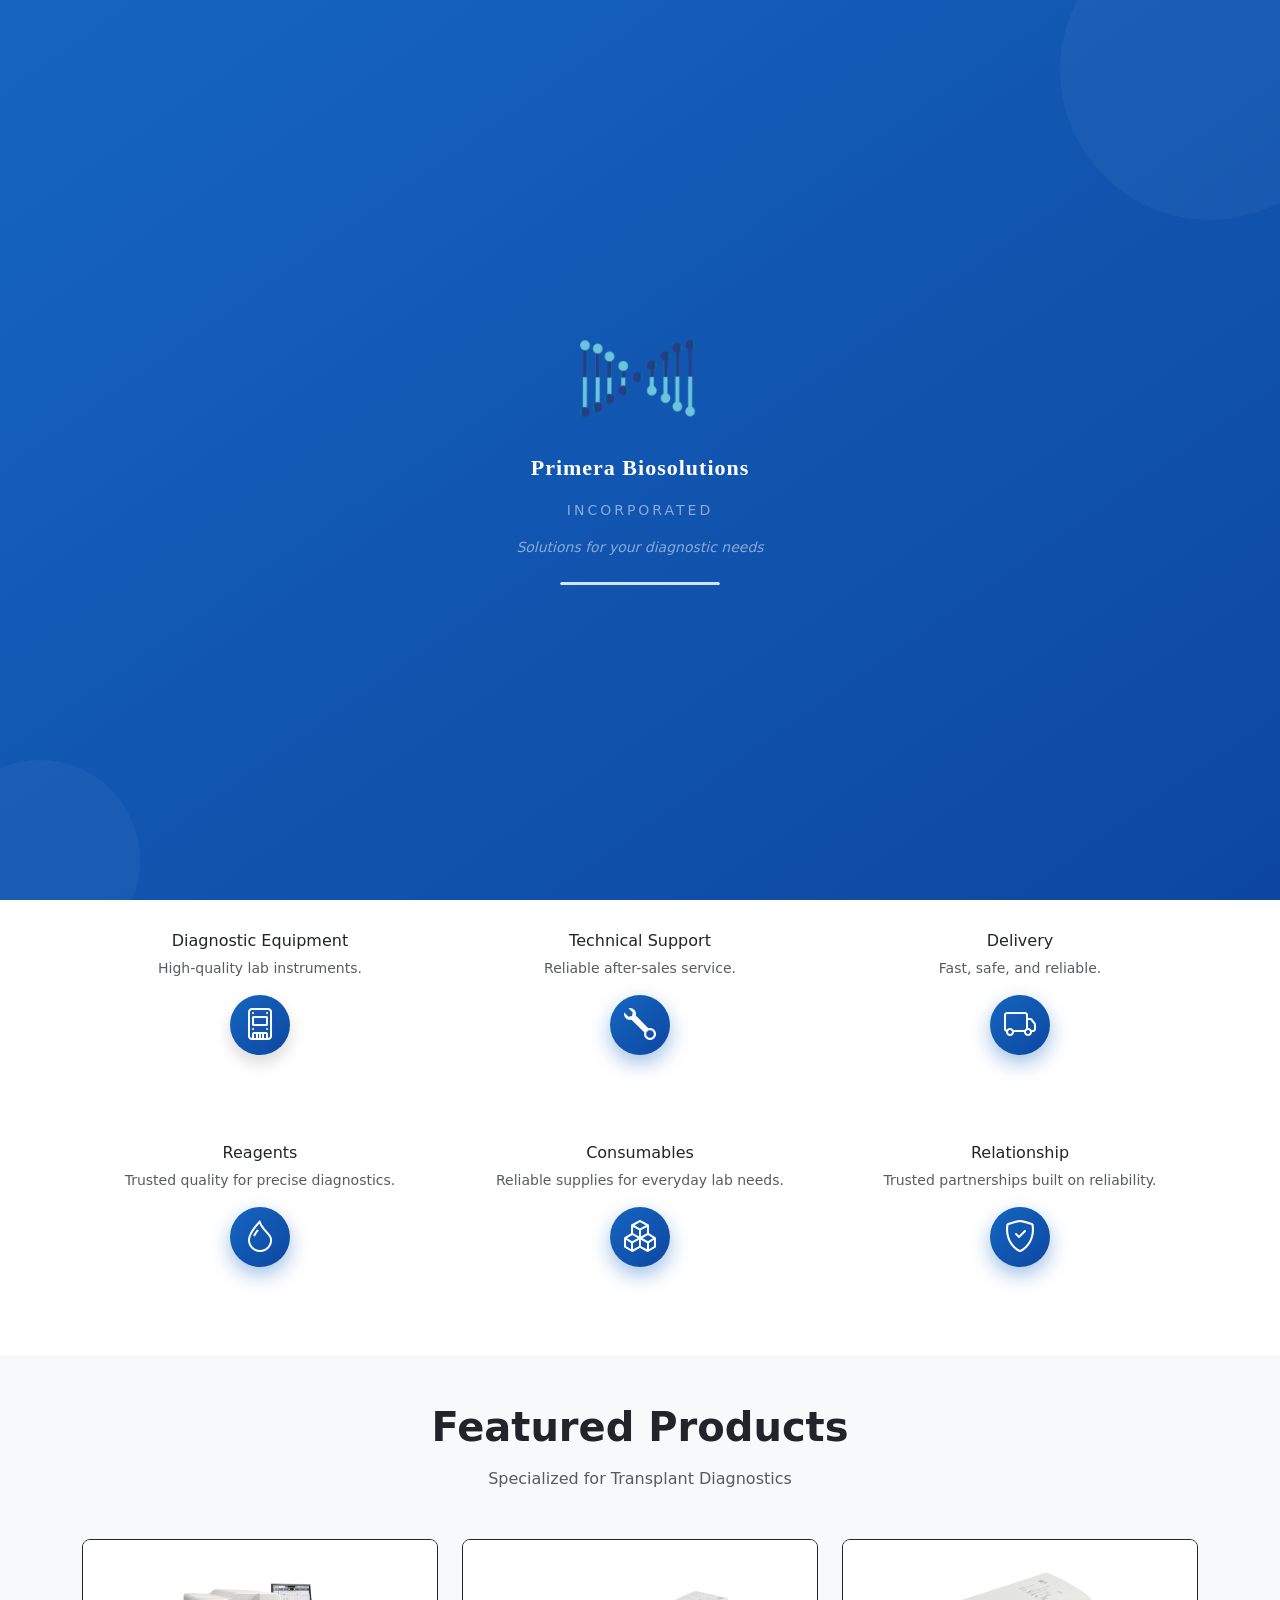
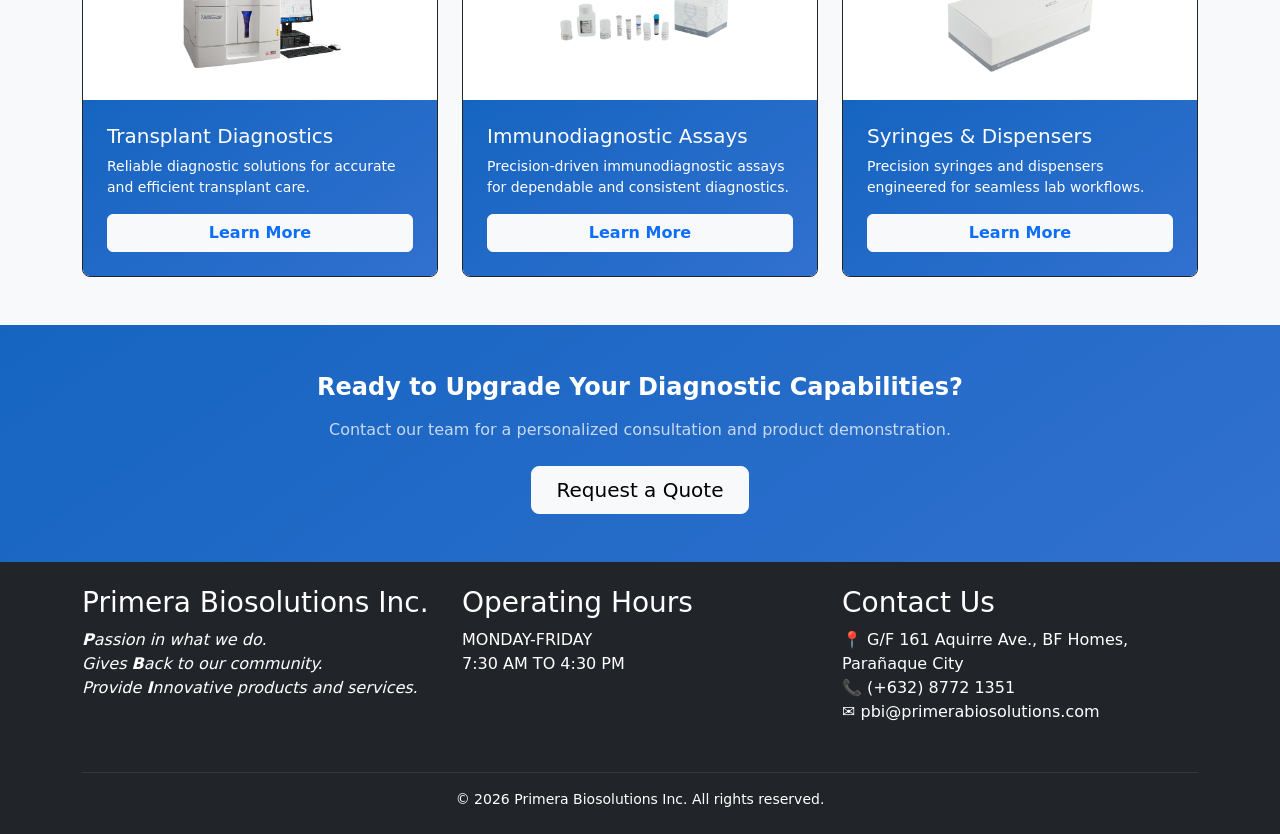
<file: index.html>
<!DOCTYPE html>
<html>
    <head>
        <title>Primera Biosolutions Inc.</title>
        <meta name="viewport" content="width=device-width, initial-scale=1.0">
        <link rel="icon" href="image/PBIDNA.ico"/>
        <link rel="stylesheet" href="css/bootstrap.css"/>
        <script src="js/bootstrap1.js"></script>
        <link rel="stylesheet" href="css/styles.css"/>
        <link rel="stylesheet" href="https://cdn.jsdelivr.net/npm/bootstrap-icons@1.11.0/font/bootstrap-icons.css">
        <script src="js/loadingscreen.js"></script>
    </head>


    <body>

        <div id="navbar"></div>
        <div id="homepage"></div>
        <div id="footer"></div>
        

        <script src="js/navbar.js"></script>  
        <script src="js/homepage.js"></script> 
        <script src="js/footer.js"></script>  
        
    </body>
</html>
</file>
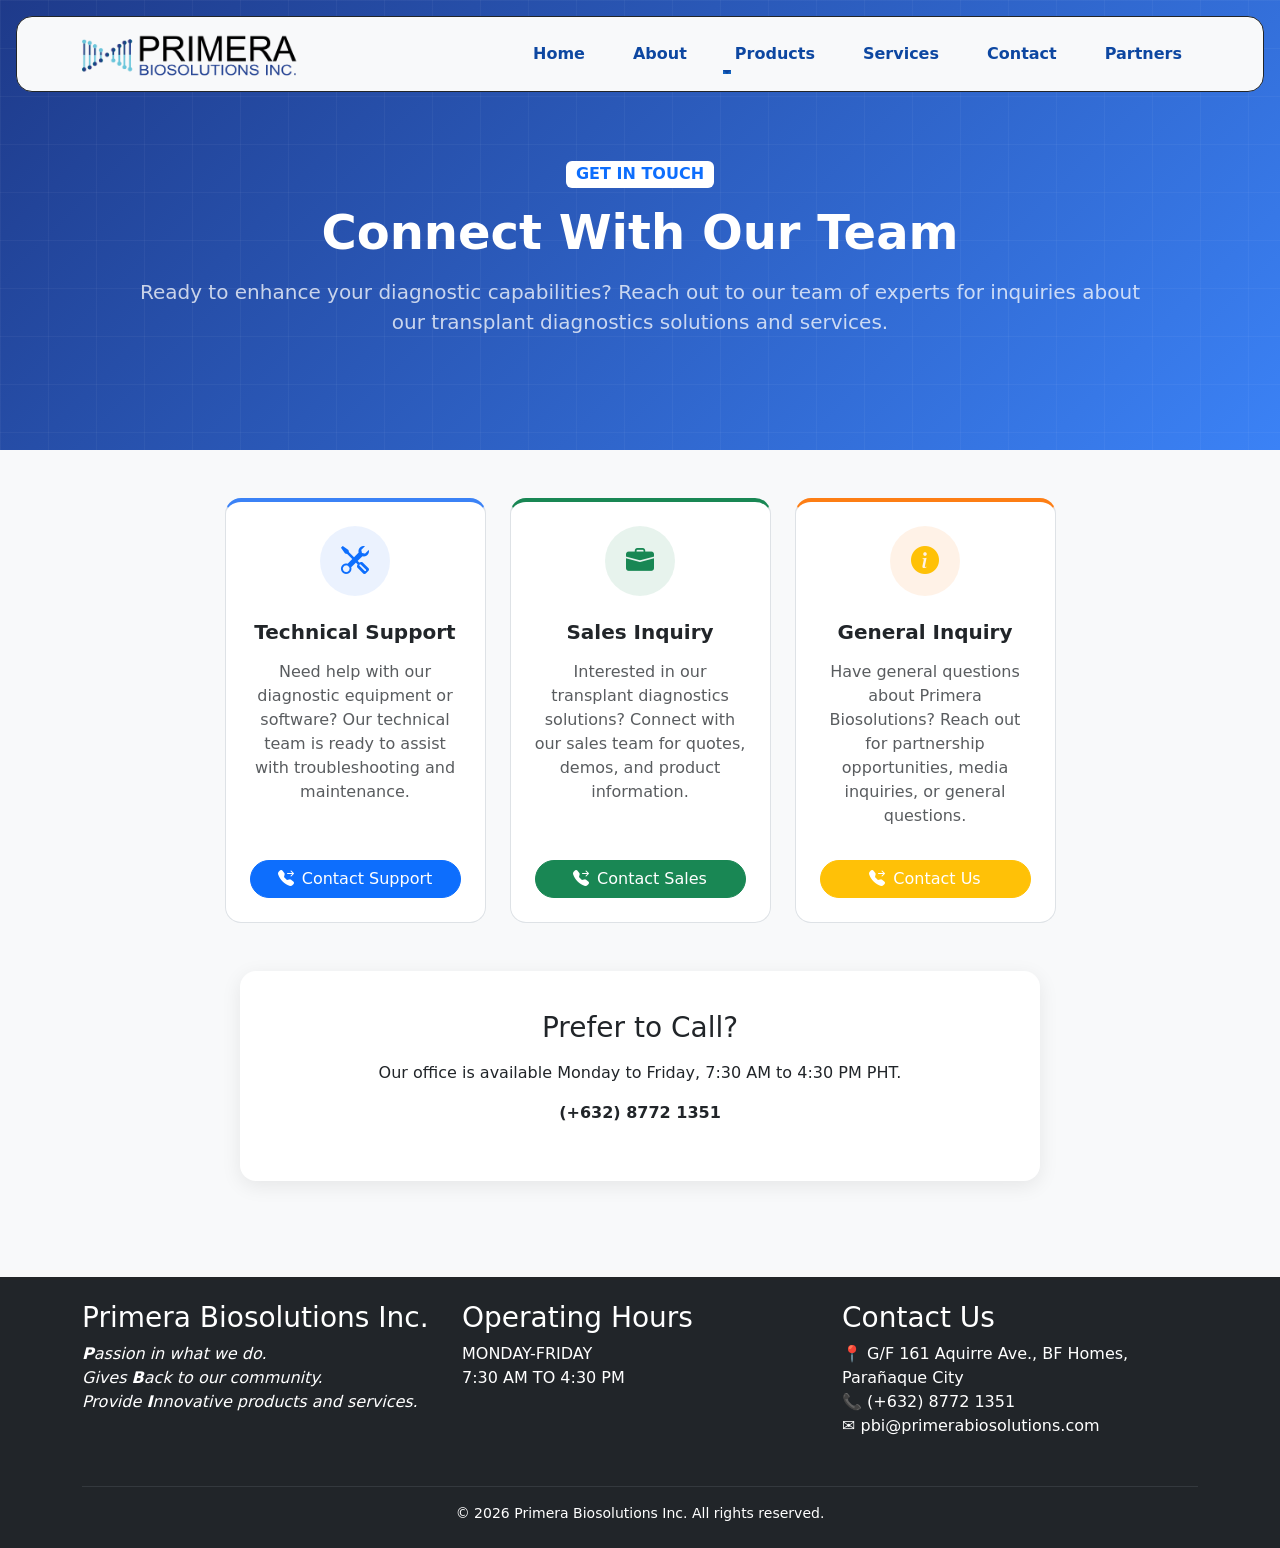
<file: pages/contact.html>
<!DOCTYPE html>

<html>
    <head>
        <title>Contact – PBI</title>
        <meta name="viewport" content="width=device-width, initial-scale=1.0">
        <link rel="icon" href="../image/PBIDNA.ico"/>
        <link rel="stylesheet" href="../css/bootstrap.css"/>
        <script src="../js/bootstrap1.js"></script>
        <link rel="stylesheet" href="../css/styles.css"/>
        <link rel="stylesheet" href="https://cdn.jsdelivr.net/npm/bootstrap-icons@1.11.0/font/bootstrap-icons.css"/>
        

    </head>
    <body>
           
        <div id="navbar"></div>
        <div id="contact"></div>
        <div id="footer"></div>

        <script src="../js/navbar.js"></script>   
        <script src="../js/contact.js"></script>
        <script src="../js/footer.js"></script> 
 
    </body>
</html>
</file>
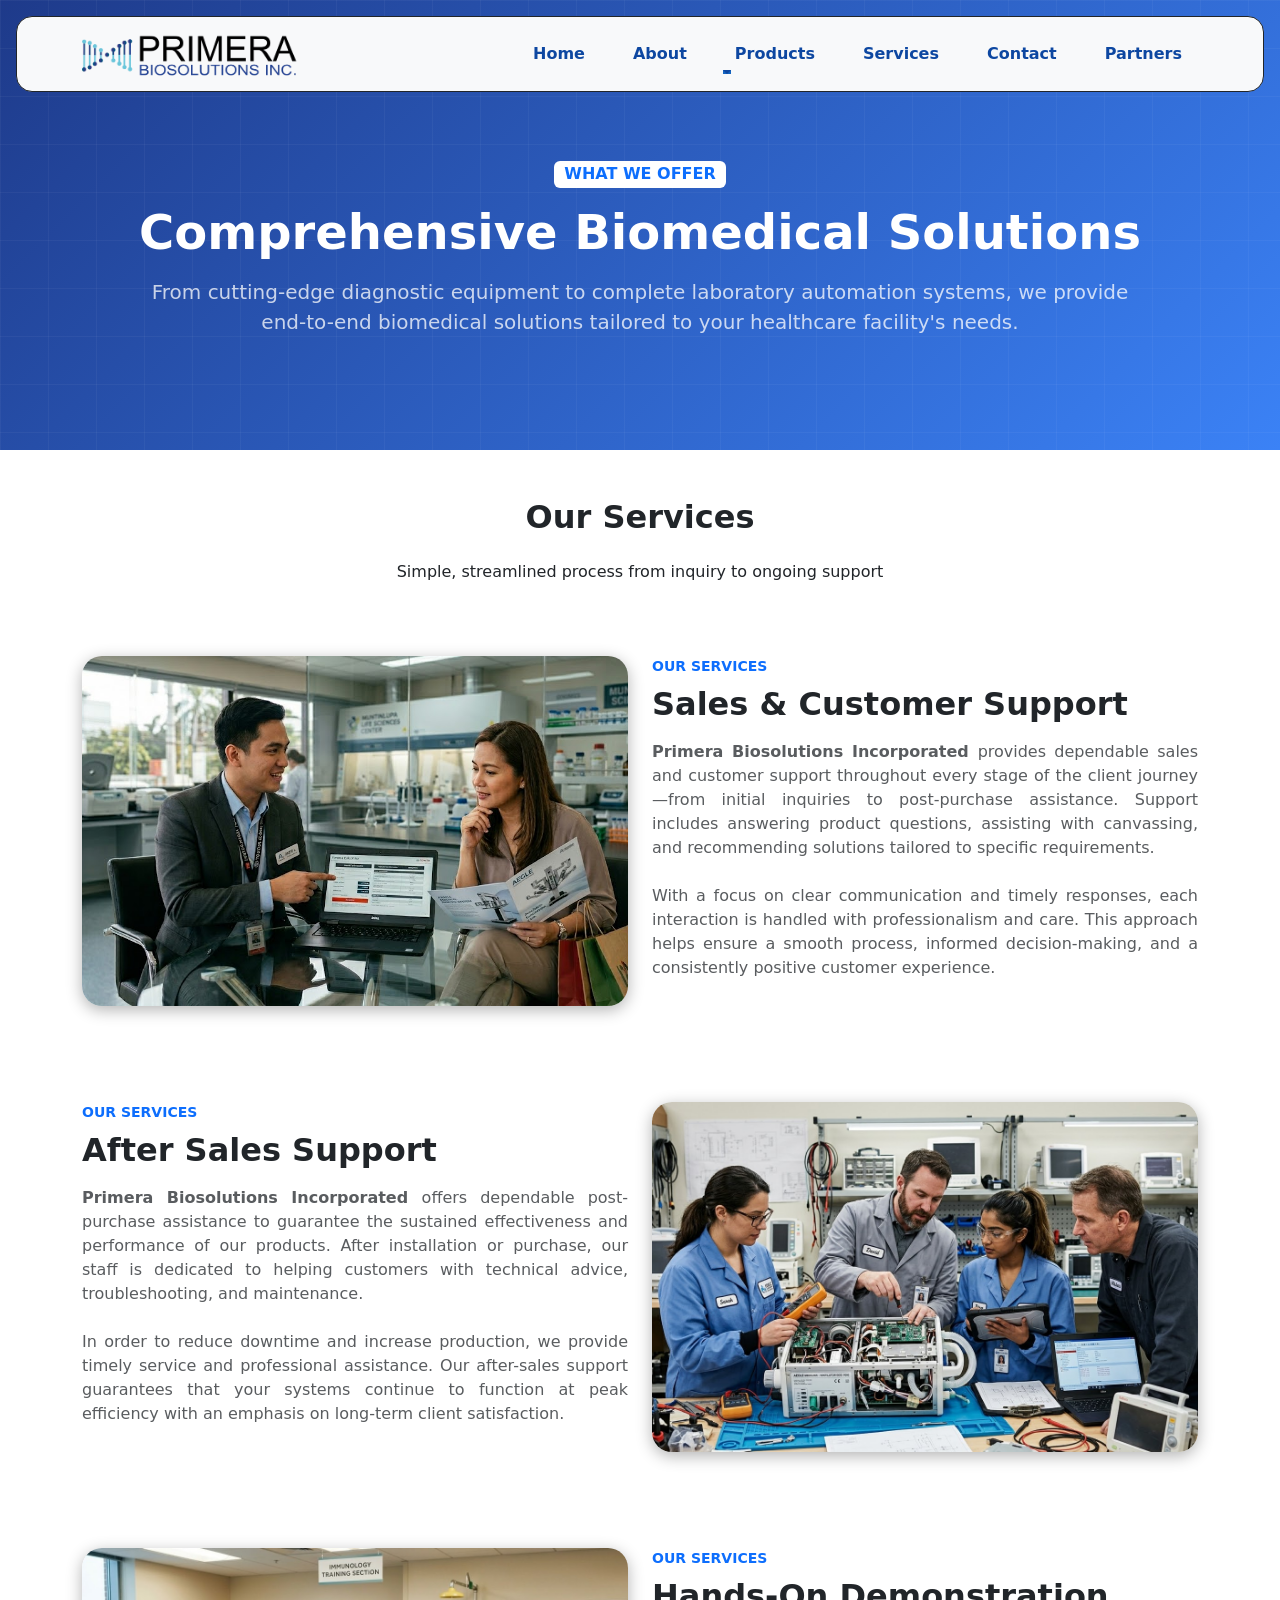
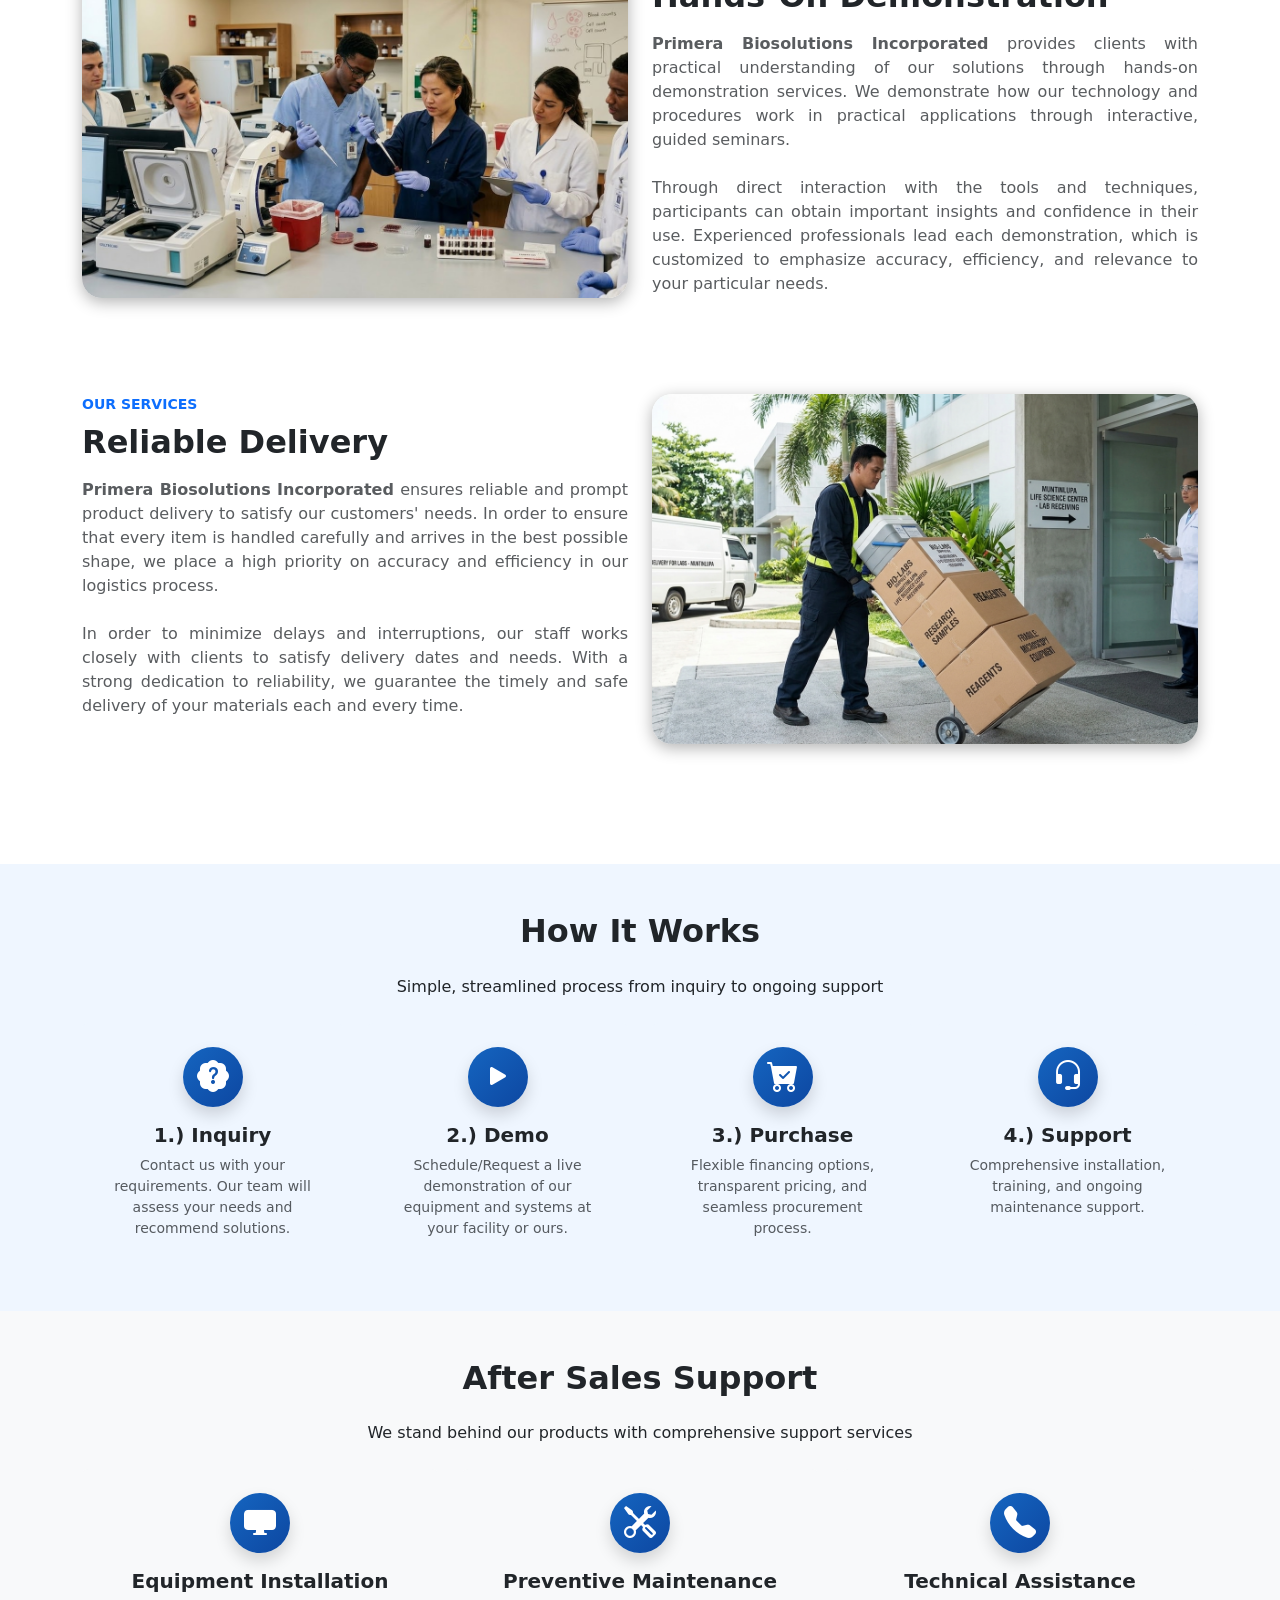
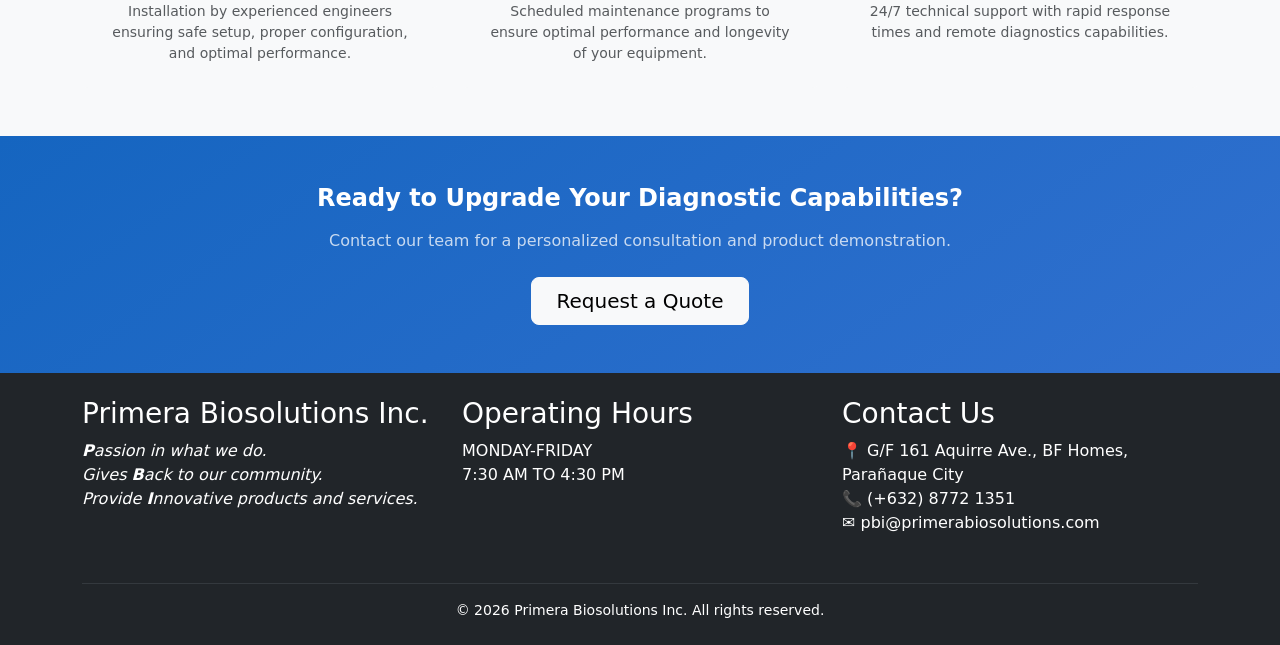
<file: pages/services.html>
<!DOCTYPE html>

<html>
    <head>
        <title>Services – PBI</title>
        <meta name="viewport" content="width=device-width, initial-scale=1.0">
        <link rel="icon" href="../image/PBIDNA.ico"/>
        <link rel="stylesheet" href="../css/bootstrap.css"/>
        <script src="../js/bootstrap1.js"></script>
        <link rel="stylesheet" href="../css/styles.css"/>
        <link rel="stylesheet" href="https://cdn.jsdelivr.net/npm/bootstrap-icons@1.11.0/font/bootstrap-icons.css"/>
        

    </head>
    <body>
           
        <div id="navbar"></div>
        <div id="services"></div>
        <div id="footer"></div>

        <script src="../js/navbar.js"></script>   
        <script src="../js/services.js"></script>
        <script src="../js/interaction.js"></script> 
        <script src="../js/footer.js"></script> 
 
    </body>
</html>
</file>
<file: css/styles.css>
/*NAVIGATION BAR*/

.nav-link::after {
  content: '';
  position: absolute;
  bottom: 0;
  left: 0;
  width: 0;
  height: 2px;
  background-color: #1565c0;
  transition: width 0.3s ease;
}

.nav-link:hover::after {
  width: 100%;
}

.nav-link:hover{
    transform: scale(1.1);
    transition: all 0.3s ease;
}


.navbar-brand:hover{
    transform: scale(1.05);
    transition: all 0.5s ease;
}

.navbar .dropdown:hover .dropdown-menu {
  display: block;
  margin-top: 0;
}

/*HOME PAGE CONTENTS*/

.vh-50 { height: 50vh !important; }
@media (min-width: 768px) { 
  .vh-md-60 { height: 60vh !important; } 
}
@media (min-width: 992px) { 
  .vh-lg-70 { height: 70vh !important; } 
}

.object-fit-cover { object-fit: cover !important; }
.object-fit-contain { object-fit: contain !important; }

/*Carousel*/

.carousel-item img {
  filter: blur(3px);
  transform: scale(1.05);
}

.carousel-item::after {
  content: '';
  position: absolute;
  inset: 0;
  background: rgba(0, 0, 0, 0.3);
  z-index: 0;
}

/*Solutions Section*/
.card:hover{
    transform: scale(1.05);
    transition: 0.3s ease;
    box-shadow: 0 5px 5px rgba(35, 36, 36, 0.5);    
}

.icon-circle:hover {
  transform: scale(1.1) rotateX(360deg);
}

/* ABOUT PAGE */

/*Our Story*/

section.hero::before {
  content: '';
  position: absolute;
  inset: 0;
  background-image:
    linear-gradient(rgba(255,255,255,0.04) 1px, transparent 1px),
    linear-gradient(90deg, rgba(255,255,255,0.04) 1px, transparent 1px);
  background-size: 48px 48px;
}

#storyCarousel .carousel-item img {
  filter: none !important;
  transform: none !important;
}

#storyCarousel .carousel-item::after {
  display: none !important;
}

/* SERVICES */

@keyframes float {
  0% { transform: translateY(0px); }
  50% { transform: translateY(-10px); }
  100% { transform: translateY(0px); }
}

.float-img img {
  animation: none;
}

.float-img img.active {
  animation: float 3s ease infinite;
}

/* Partners */

.logo-item:hover{
  transform: scale(1.1);
  transition: 0.5s all ease;
}

@keyframes fadeIn {
  from { opacity: 0; transform: translateY(10px); }
  to   { opacity: 1; transform: translateY(0); }
}

.partner-btn, .institute-btn {
  padding: 12px 30px;
  border: 2px solid #e2e8f0;
  background: white;
  color: #64748b;
  border-radius: 30px;
  cursor: pointer;
  font-size: 0.95rem;
  font-weight: 600;
  transition: all 0.3s ease;
  
}

.partner-btn:hover, .institute-btn:hover {
  border-color: #3b82f6;
  color: #3b82f6;
  
}

.partner-btn.active, .institute-btn.active {
  background: linear-gradient(135deg, #2563eb 0%, #1d4ed8 100%);
  color: white;
  border-color: transparent;
  box-shadow: 0 5px 15px rgba(37, 99, 235, 0.3);
}

.fade-up {
  opacity: 0;
  transform: translateY(30px);
  transition: opacity 0.6s ease, transform 0.6s ease;
}
.fade-up.visible {
  opacity: 1;
  transform: translateY(0);
}

@keyframes splashFadeUp {
    from {
        opacity: 0;
        transform: translateY(20px);
    }
    to {
        opacity: 1;
        transform: translateY(0);
    }
}

@keyframes splashLoad {
    from {
        width: 0%;
    }
    to {
        width: 100%;
    }
}
</file>
